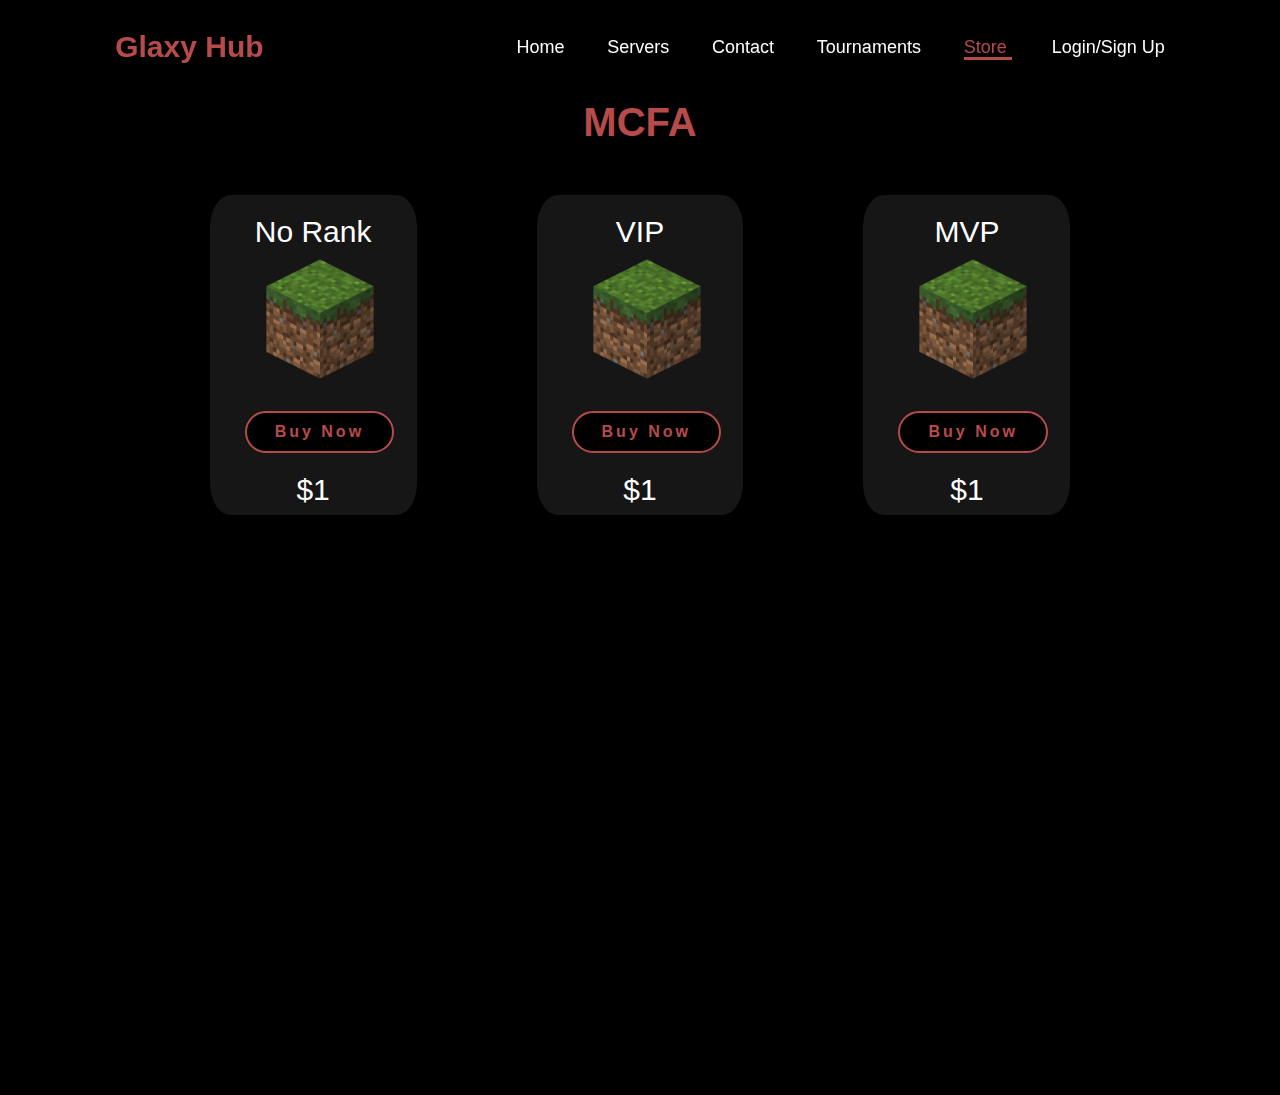
<file: Store/index.html>
<!DOCTYPE html>
<html lang="en">
<head>
    <meta charset="UTF-8">
    <meta name="viewport" content="width=device-width, initial-scale=1.0">
    <title>Galaxy Hub - Store</title>
    <link rel="stylesheet" href="style.css">
</head>
<body>
    <header>
        <a href="#" class="logo">Glaxy Hub</a>
        <nav>
            <a href="../index.html">Home</a>
            <a href="#">Servers</a>
            <a href="#">Contact</a>
            <a href="#">Tournaments</a>
            <a href="Store/index.html" class="active">Store </a>
            <a href="#">Login/Sign Up</a>
        </nav>
    </header>
    <section class="store-home">
        <div class="store-list">
            <h1 class="store-head">MCFA</h1>
        </div>
        <section class="extra-boxes">
            <div class="realbox">
                <div class="box-norank">
                    <p>No Rank</p>
                    <img class="dirt" src="Grass_Block.webp" alt="dirtblock">
                    <a class="btn" href="#">Buy Now</a>
                    <p>$1</p>
                </div>
                <div class="box-VIP">
                    <p>VIP</p>
                    <img class="dirt" src="Grass_Block.webp" alt="dirtblock">
                    <a class="btn" href="#">Buy Now</a>
                    <p>$1</p>
                </div>
                <div class="box-MVP">
                    <p>MVP</p>
                    <img class="dirt" src="Grass_Block.webp" alt="dirtblock">
                    <a class="btn" href="#">Buy Now</a>
                    <p>$1</p>

                </div>
            </div>
        </section>
        
    </section>
</body>
</html>
</file>
<file: Store/style.css>
*{
    margin: 0;
    padding: 0;
    box-sizing: border-box;
    text-decoration: none;
    border: none;
    outline: none;
    font-family: 'Poppins', sans-serif;
}
html{
    font-size: 62.5%;
}
body{
    width: 100%;
    height: 100vh;
    overflow-x: hidden;
    background-color: black;
    color: white;
}
header{
    margin-top: 20px;
    position: fixed;
    top: 0;
    left: 0;
    width: 100%;
    padding: 1rem 9%;
    background-color: transparent;
    filter: drop-shadow(10px);
    display: flex;
    justify-content: space-between;
    align-items: center;
    z-index: 100;
}
.logo{
    font-size: 3rem;
    color: #b74b4b;
    font-weight: 800;
    cursor: pointer;
    transition: 0.5s ease;
}
.logo:hover{
    transform: scale(1.1);
}
nav a{
    font-size: 1.8rem;
    color: white;
    margin-left: 4rem;
    font-weight: 500;
    transition: 0.3s ease;
    border-bottom: 3px solid transparent;
}
nav a:hover,
nav a.active{
    color: #b74b4b;
    border-bottom: 3px solid #b74b4b;
}

@media(max-width:995px){
    nav{
        position: absolute;
        display: none;
        top: 0;
        right: 0;
        width: 40%;
        border-left: 3px solid #b74b4b;
        border-bottom: 3px solid #b74b4b;
        border-bottom-left-radius: 2rem;
        padding: 1rem solid;
        background-color: #161616;
        border-top: 0.1rem solid rgba(0,0,0,0.1);
    }
    nav.active{
        display: block;
    }
    nav a{
        display: block;
        font-size: 2rem;
        margin: 3rem 0;
    }
    nav a:hover,
    nav a.active{
        padding: 1rem;
        border-radius: 0.5rem;
        border-bottom: 0.5rem solid #b74b4b;
    }
}
section{
    min-height: 100vh;
    padding: 5rem 9% 5rem;
}
h1{
    font-size: 4rem;
}
.store-head{
    margin-top: 5rem;
    text-align: center;
    color: #b74b4b;
}
.realbox{
    font-size: 5rem;
    border: 5px;
    border-color: red;
    display: flex;
    gap: 120px;
}
.box-norank{
    border: 5px;
    border-color: red; 
    background-color: #161616;
    height: 320px;
    width: 300px;
    border-radius: 10%;
}
.box-VIP{
    border: 5px;
    border-color: red; 
    background-color: #161616;
    height: 320px;
    width: 300px;
    border-radius: 10%;
}
.box-MVP{
    border: 5px;
    border-color: red; 
    background-color: #161616;
    height: 320px;
    width: 300px;
    border-radius: 10%;
}
p{
    text-align: center;
    font-size: 30px;
    margin-top:20px ;
}
.dirt{
    width:120px ;
    height:120px;
    margin-left:50px ;
    margin-top: 10px;20
}
.btn{
    display: inline-block;
    padding: 1rem 2.8rem;
    background-color: black;
    border-radius: 4rem;
    font-size: 1.6rem;
    color: #b74b4b;
    letter-spacing: 0.3rem;
    font-weight: 600;
    border: 2px solid #b74b4b;
    transition: 0.3s ease;
    cursor: pointer;
    margin-left: 35px ;
}
.btn:hover{
    transform: scale3d(1.03);
    background-color: #b74b4b;
    color: black;
    box-shadow: 0 0 25px #b74b4b;
}
</file>
